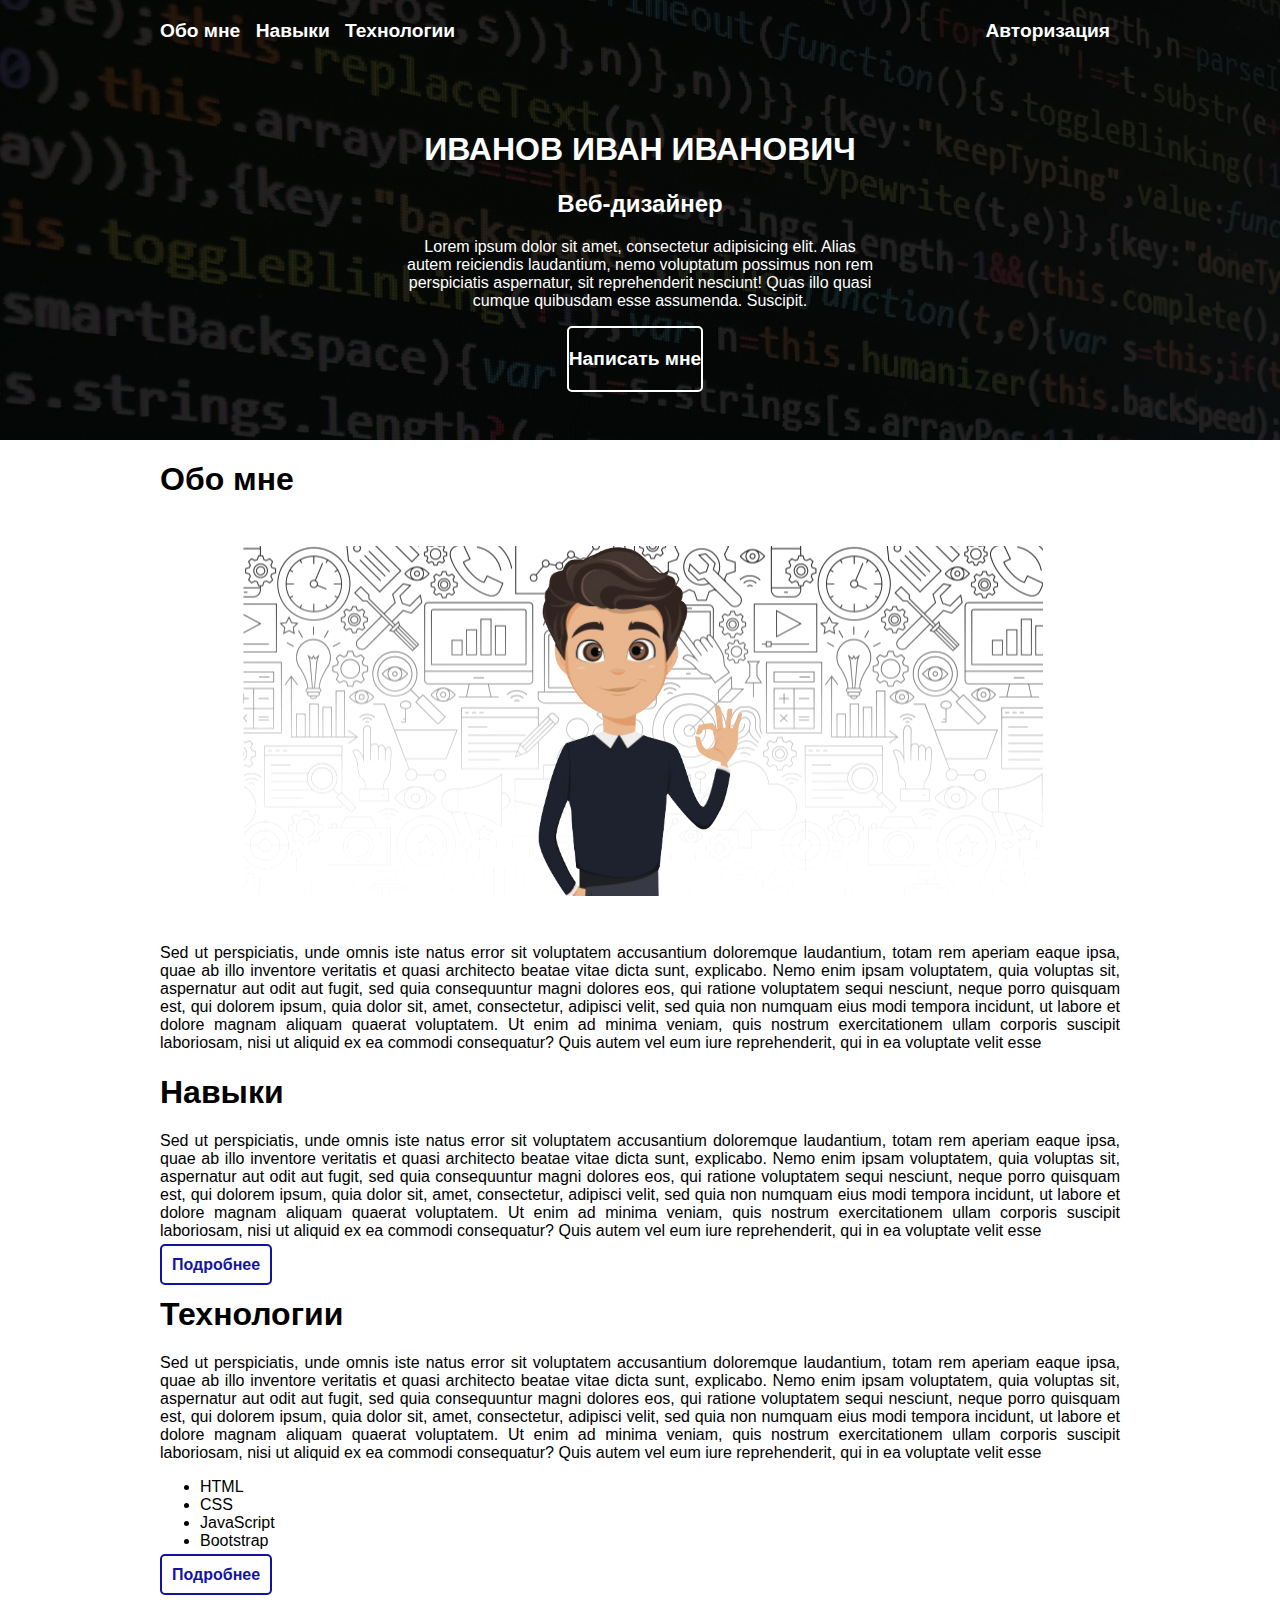
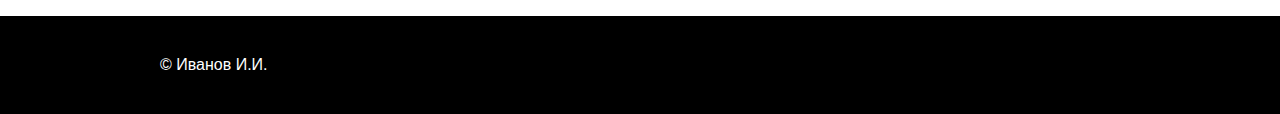
<file: index.html>
<!DOCTYPE html>
<html lang="ru">
    <head>
        <meta charset="UTF-8">
        <title>Веб-разработчик Иванов И.И.</title>
        <link rel="preconnect" href="https://fonts.googleapis.com">
       <link rel="stylesheet" href="styles/main.css">
    </head>
    <body>
        <header class="header">
            <div class="container">
                <div class="container-align">
                    <nav class="main-menu">
                    <a href="#about">Обо мне</a>
                    <a href="#skills">Навыки</a>
                    <a href="#technologies">Технологии</a>
                   </nav>
                   <a href="authorization.html">Авторизация</a>
                </div>  
            <div class="text-center py-5">
            <h1 class="name">Иванов Иван Иванович</h1>
            <h2>Веб-дизайнер</h2>
            <p class="w-50 my-3 mx-auto">
                Lorem ipsum dolor sit amet, consectetur adipisicing elit. 
                Alias autem reiciendis laudantium, nemo voluptatum possimus 
                non rem perspiciatis aspernatur, sit reprehenderit nesciunt! Quas illo
                quasi cumque quibusdam esse assumenda. Suscipit.
            </p>
            <a class="btn contact-me-btn" href="mailto:barateliatimura@gmail.com">Написать мне</a>

        </div>
        </div>
        
        </header>

        <main>
            <div class="container">
                <section id="about">
                    <h1>Обо мне</h1>

                    <figure class="avatar">
                        <img src="images/person.png" alt="person">
                    </figure>


                    <p>
                        Sed ut perspiciatis, unde omnis iste natus error sit voluptatem accusantium doloremque laudantium,
                        totam rem aperiam eaque ipsa, quae ab illo inventore veritatis et quasi architecto beatae vitae dicta sunt, 
                        explicabo. Nemo enim ipsam voluptatem, quia voluptas sit, aspernatur aut odit aut fugit, sed quia consequuntur magni dolores eos, 
                        qui ratione voluptatem sequi nesciunt, neque porro quisquam est, qui dolorem ipsum, quia dolor sit, amet, consectetur, adipisci velit, 
                        sed quia non numquam eius modi tempora incidunt, ut labore et dolore magnam aliquam quaerat voluptatem. Ut enim ad minima veniam,
                        quis nostrum exercitationem ullam corporis suscipit laboriosam, nisi ut aliquid ex ea commodi consequatur? Quis autem vel eum 
                        iure reprehenderit, qui in ea voluptate velit esse
                    </p>
                </section>

                <section id="skills">
                    <h1>Навыки</h1>
                    <p>
                        Sed ut perspiciatis, unde omnis iste natus error sit voluptatem accusantium doloremque laudantium,
                        totam rem aperiam eaque ipsa, quae ab illo inventore veritatis et quasi architecto beatae vitae dicta sunt, 
                        explicabo. Nemo enim ipsam voluptatem, quia voluptas sit, aspernatur aut odit aut fugit, sed quia consequuntur magni dolores eos, 
                        qui ratione voluptatem sequi nesciunt, neque porro quisquam est, qui dolorem ipsum, quia dolor sit, amet, consectetur, adipisci velit, 
                        sed quia non numquam eius modi tempora incidunt, ut labore et dolore magnam aliquam quaerat voluptatem. Ut enim ad minima veniam,
                        quis nostrum exercitationem ullam corporis suscipit laboriosam, nisi ut aliquid ex ea commodi consequatur? Quis autem vel eum 
                        iure reprehenderit, qui in ea voluptate velit esse
                    </p>
                    <div class="text-right">
                         <a class="btn" href="skills.html">Подробнее</a>
                    </div>
                   
                </section>

          
            <section id="technologies">
                <h1>Технологии</h1>
                <p>
                    Sed ut perspiciatis, unde omnis iste natus error sit voluptatem accusantium doloremque laudantium,
                    totam rem aperiam eaque ipsa, quae ab illo inventore veritatis et quasi architecto beatae vitae dicta sunt, 
                    explicabo. Nemo enim ipsam voluptatem, quia voluptas sit, aspernatur aut odit aut fugit, sed quia consequuntur magni dolores eos, 
                    qui ratione voluptatem sequi nesciunt, neque porro quisquam est, qui dolorem ipsum, quia dolor sit, amet, consectetur, adipisci velit, 
                    sed quia non numquam eius modi tempora incidunt, ut labore et dolore magnam aliquam quaerat voluptatem. Ut enim ad minima veniam,
                    quis nostrum exercitationem ullam corporis suscipit laboriosam, nisi ut aliquid ex ea commodi consequatur? Quis autem vel eum 
                    iure reprehenderit, qui in ea voluptate velit esse
                </p>
                <ul>
                    
                    <li>HTML</li>
                    <li>CSS</li>
                    <li>JavaScript</li>
                    <li>Bootstrap</li>
                </ul>
                <div class="text-right">
                         <a class="btn" href="technologies.html">Подробнее</a>
                    </div>
                   
            </section>
            </div>
        </main>

        <footer class="footer">
            <div class="container">
                &copy; Иванов И.И.
            </div>

        </footer>
    </body>
</html>
</file>
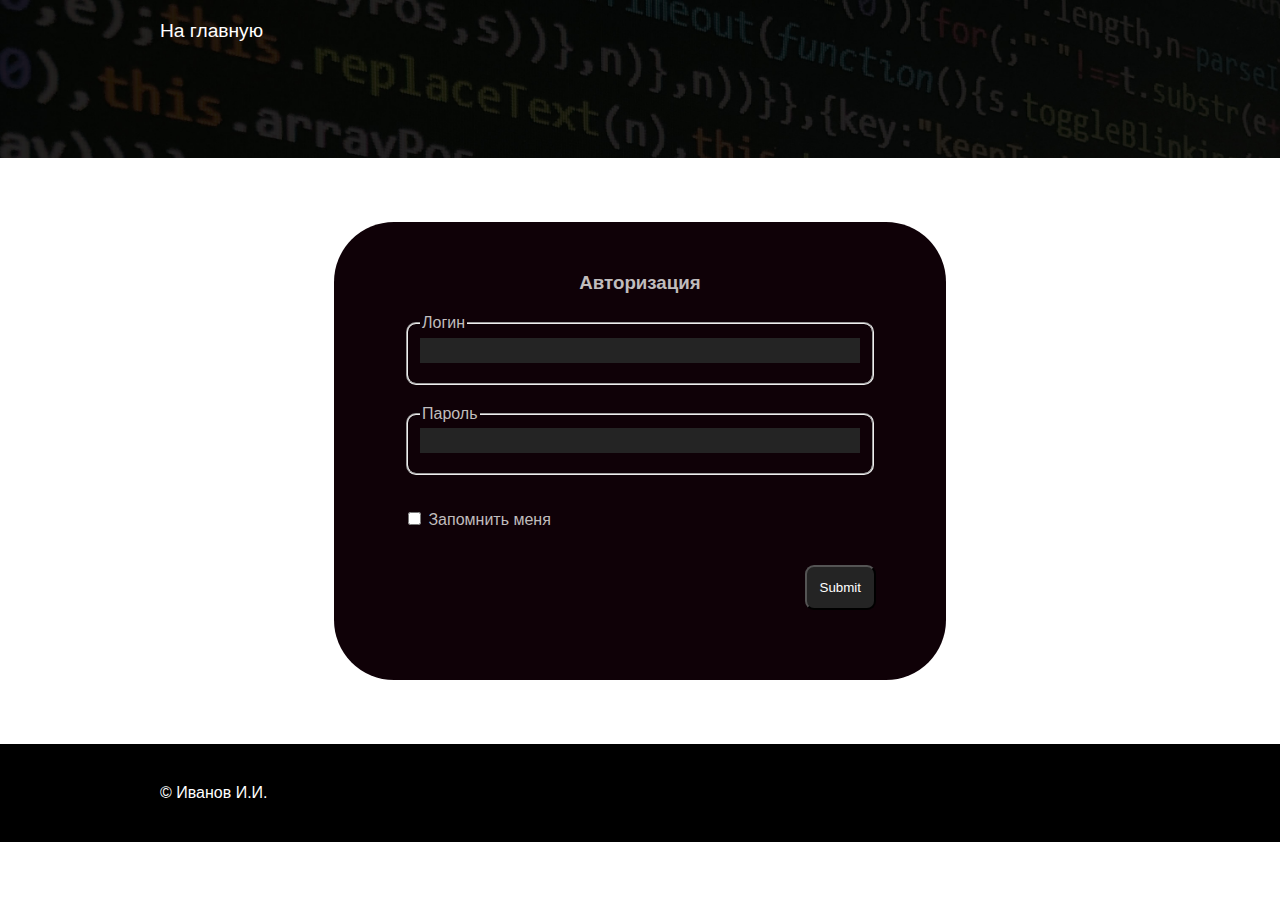
<file: authorization.html>
<!DOCTYPE html>
<html lang="ru">
    <head>
        <meta charset="UTF-8">
        <title>Веб-разработчик Иванов И.И.</title>
        <link rel="preconnect" href="https://fonts.googleapis.com">
<link rel="preconnect" href="https://fonts.gstatic.com" crossorigin>
<link href="https://fonts.googleapis.com/css2?family=Open+Sans&display=swap" rel="stylesheet"> 
        <link rel="stylesheet" href="styles/main1.css">
    </head>
    <body>
        <header class="header">
            <div class="container">
                <nav class="main-menu-second-webs"> 
                    <a href="index.html">На главную</a>
                </nav>
                <div class="text-center py-5">
                </div>
            </div>
        </header>

        <main>
            <div class="allauthorization">
                <h3 id="contactus">Авторизация</h3>
                <form action="https://httpbin.org/post" method="post" class="auuuthorization">
                    <div class="feedbackOP">
                        <fieldset>
                            <legend>Логин</legend>
                            <input type="text" name="name" id="name" required />
                        </fieldset>
                    </div>
                    <div class="feedbackOP">
                        <fieldset>
                            <legend>Пароль</legend>
                            <input type="password" name="password" id="password" required />
                        </fieldset>
                    </div>
                    <div class="feedbackCheckbox">
                        <input type="checkbox" name="consent" required>
                        <p id="checkboxP">Запомнить меня</p>
                    </div>
                    <div class="feedbackSubmit">
                        <input id="submit" type="submit">                                  
                    </div>
                </form>
            </div>
        </main>

        <footer class="footer">
            <div class="container">
                &copy; Иванов И.И.
            </div>
        </footer> 
    </body>
</html>
</file>
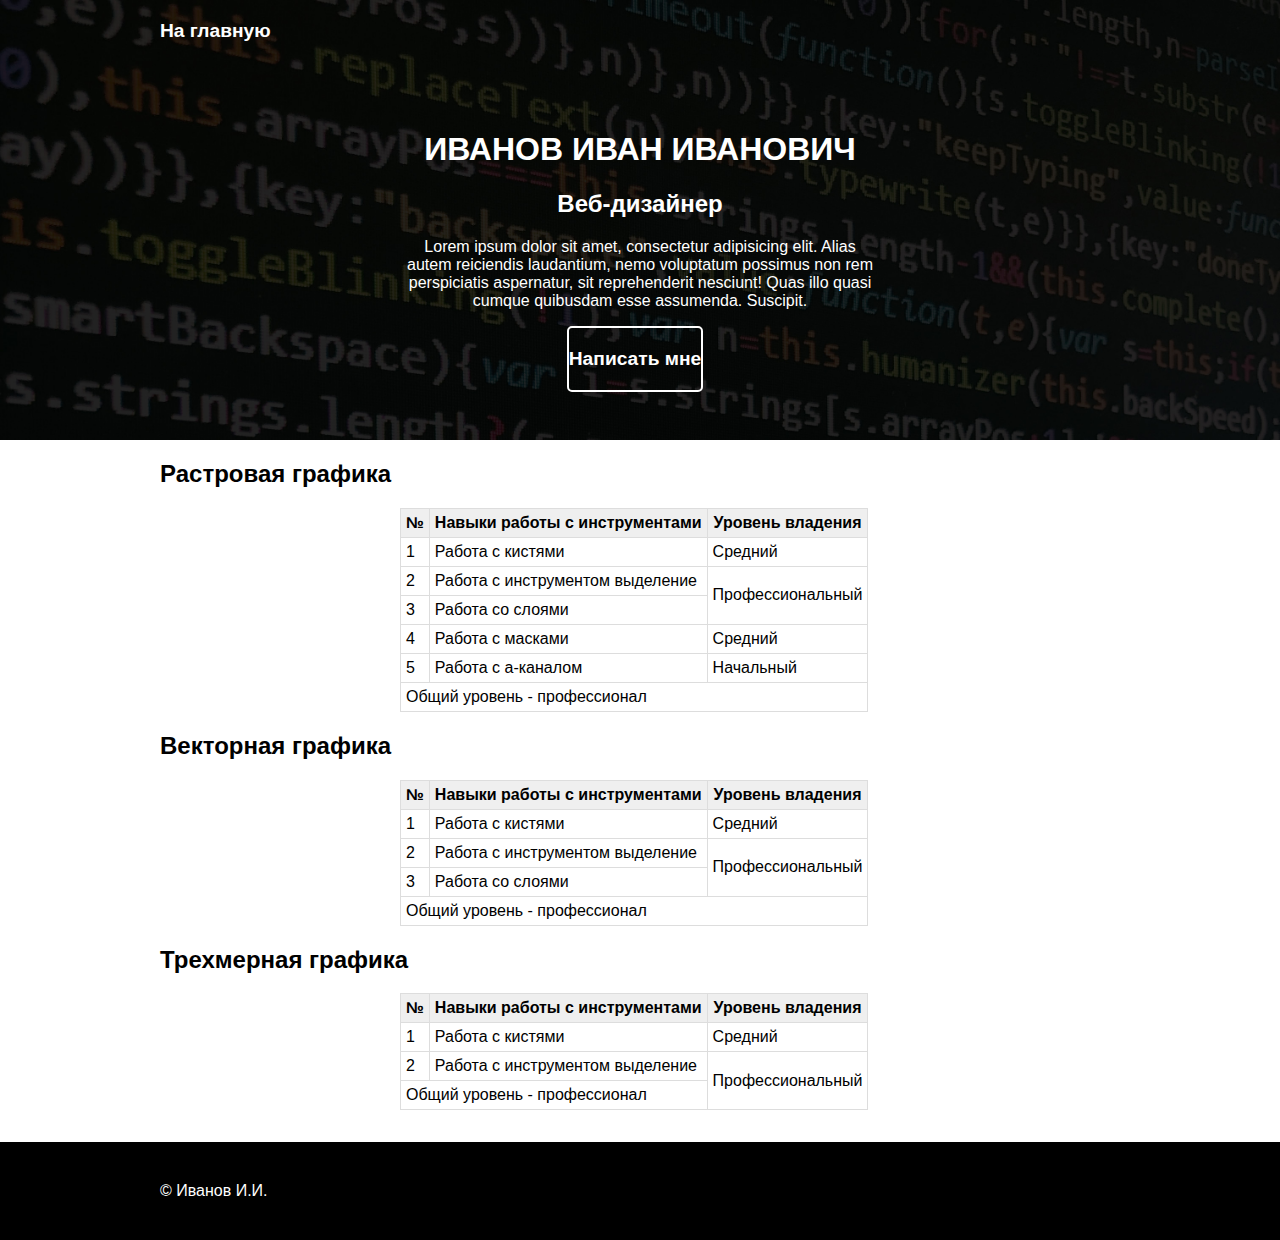
<file: skills.html>
<!DOCTYPE html>
<html lang="ru">
  <head>
    <meta charset="UTF-8" />
    <title>Веб-разработчик Барателия Т.А.</title>
    <link rel="preconnect" href="https://fonts.googleapis.com" />
    <link rel="stylesheet" href="styles/main.css" />
  </head>
  <body>
    <header class="header">
      <div class="container">
        <nav class="main-menu">
          <a href="index.html">На главную</a>
        </nav>
        <div class="text-center py-5">
          <h1 class="name">Иванов Иван Иванович</h1>
          <h2>Веб-дизайнер</h2>
          <p class="w-50 my-3 mx-auto">
            Lorem ipsum dolor sit amet, consectetur adipisicing elit. Alias
            autem reiciendis laudantium, nemo voluptatum possimus non rem
            perspiciatis aspernatur, sit reprehenderit nesciunt! Quas illo quasi
            cumque quibusdam esse assumenda. Suscipit.
          </p>
          <a class="btn contact-me-btn" href="mailto:barateliatimura@gmail.com"
            >Написать мне</a
          >
        </div>
      </div>
    </header>

    <main>
      <div class="container">
        <!--Блок с классом container для выравнивания-->
        <section id="about">
          <!--Секция с личной иннформацией-->
          <h2>Растровая графика</h2>
          <div class="table-align">
            <table class="table">
              <tr>
                <th>№</th>
                <th>Навыки работы с инструментами</th>
                <th>Уровень владения</th>
              </tr>
              <tr>
                <td>1</td>
                <td>Работа с кистями</td>
                <td>Средний</td>
              </tr>
              <tr>
                <td>2</td>
                <td class="table">Работа с инструментом выделение</td>
                <td rowspan="2">Профессиональный</td>
              </tr>
              <tr>
                <td>3</td>
                <td>Работа со слоями</td>
              </tr>
              <tr>
                <td>4</td>
                <td>Работа с масками</td>
                <td>Средний</td>
              </tr>
              <tr>
                <td>5</td>
                <td>Работа с а-каналом</td>
                <td>Начальный</td>
              </tr>
              <tr>
                <td colspan="3">Общий уровень - профессионал</td>
              </tr>
            </table>
          </div>
        </section>

        <section id="skills">
          <!--Секция с навыками-->
          <h2 class="st0">Векторная графика</h2>
          <div class="table-align">

            <table class="table">
              <tr>
                <th>№</th>
                <th>Навыки работы с инструментами</th>
                <th>Уровень владения</th>
              </tr>
              <tr>
                <td>1</td>
                <td>Работа с кистями</td>
                <td>Средний</td>
              </tr>
              <tr>
                <td>2</td>
                <td class="table">Работа с инструментом выделение</td>
                <td rowspan="2">Профессиональный</td>
              </tr>
              <tr>
                <td>3</td>
                <td>Работа со слоями</td>
              </tr>
              <tr>
                <td colspan="3">Общий уровень - профессионал</td>
              </tr>
            </table>
          </div>
        </section>
        </section>

        <section id="portfolio">
          <!--Секция с портфолио-->
          <h2>Трехмерная графика</h2>
          <div class="table-align">
            <table class="table">
              <tr>
                <th>№</th>
                <th>Навыки работы с инструментами</th>
                <th>Уровень владения</th>
              </tr>
              <tr>
                <td>1</td>
                <td>Работа с кистями</td>
                <td>Средний</td>
              </tr>
              <tr>
                <td>2</td>
                <td class="border">Работа с инструментом выделение</td>
                <td rowspan="2">Профессиональный</td>
              </tr>
              <tr>
                <td colspan="3">Общий уровень - профессионал</td>
              </tr>
            </table>
          </div>
        </section>
      </div>
    </main>

    <footer class="footer">
      <div class="container">&copy; Иванов И.И.</div>
    </footer>
  </body>
</html>
</file>
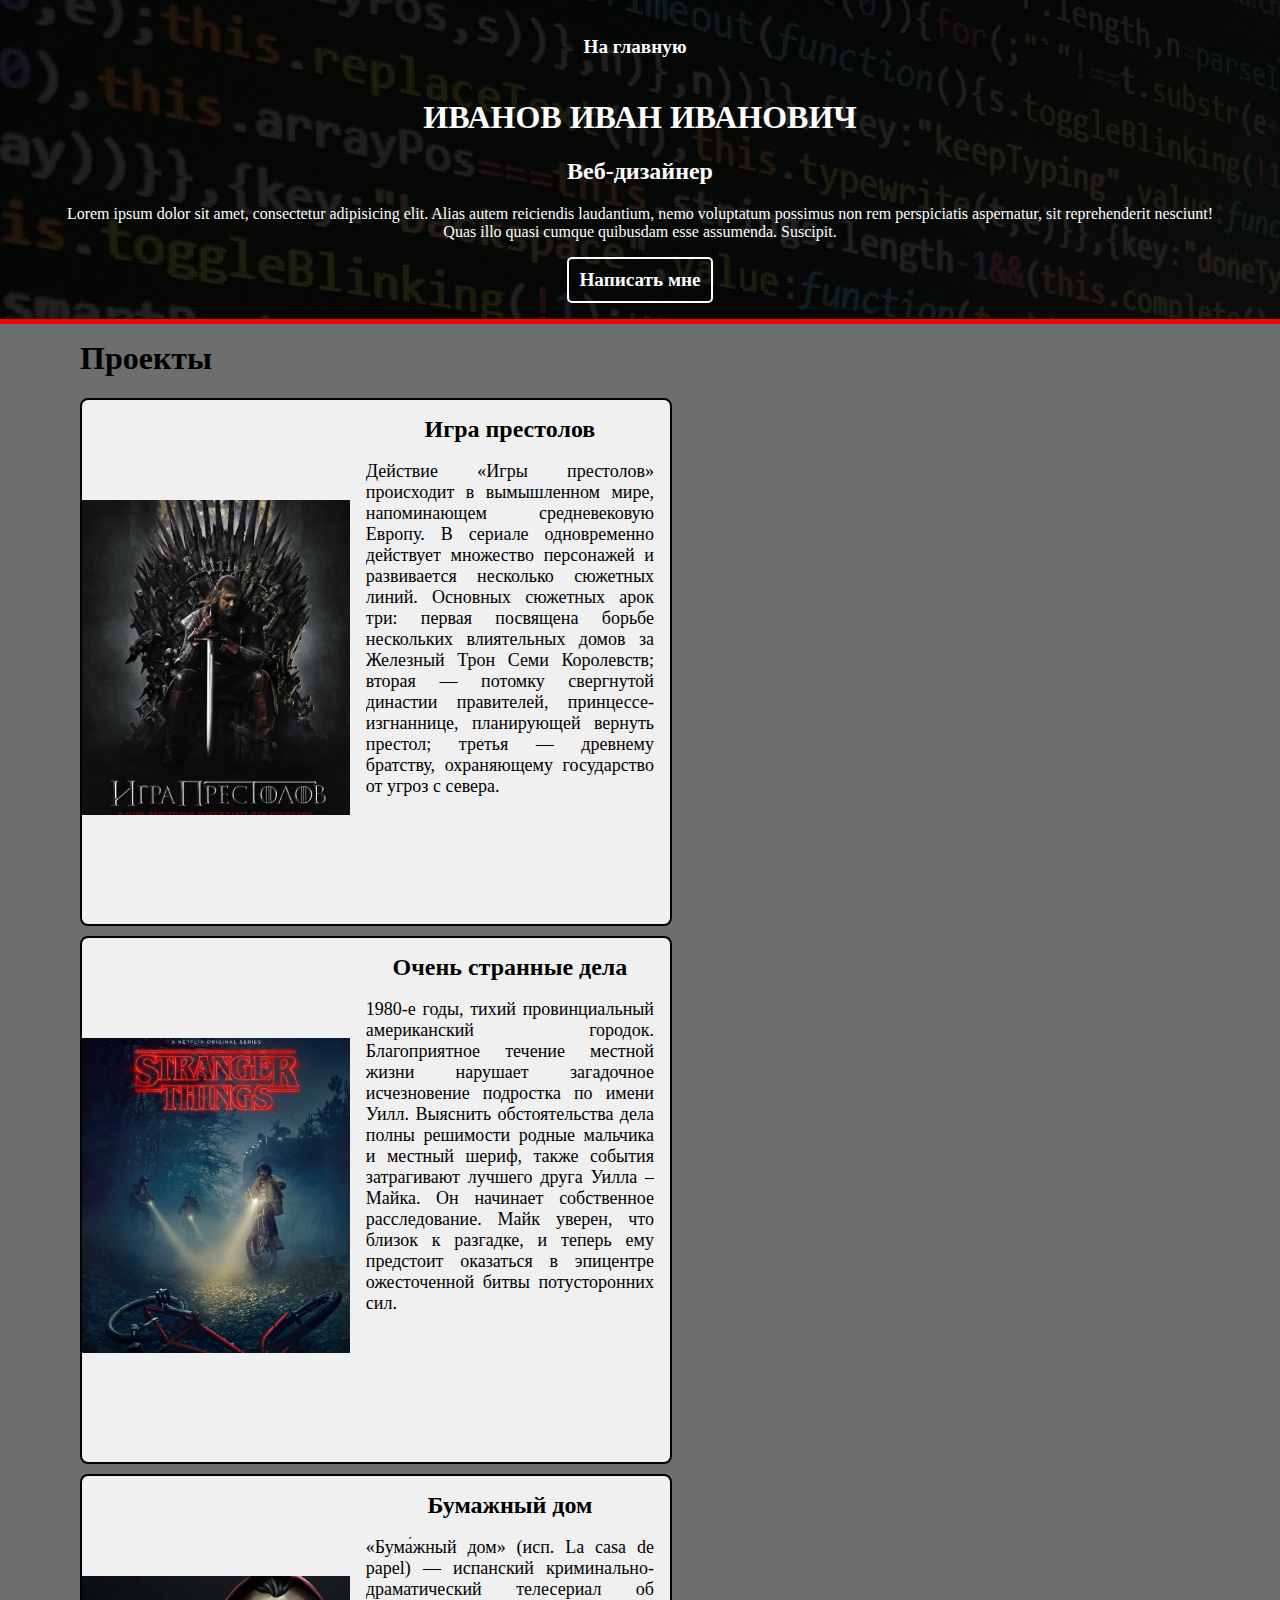
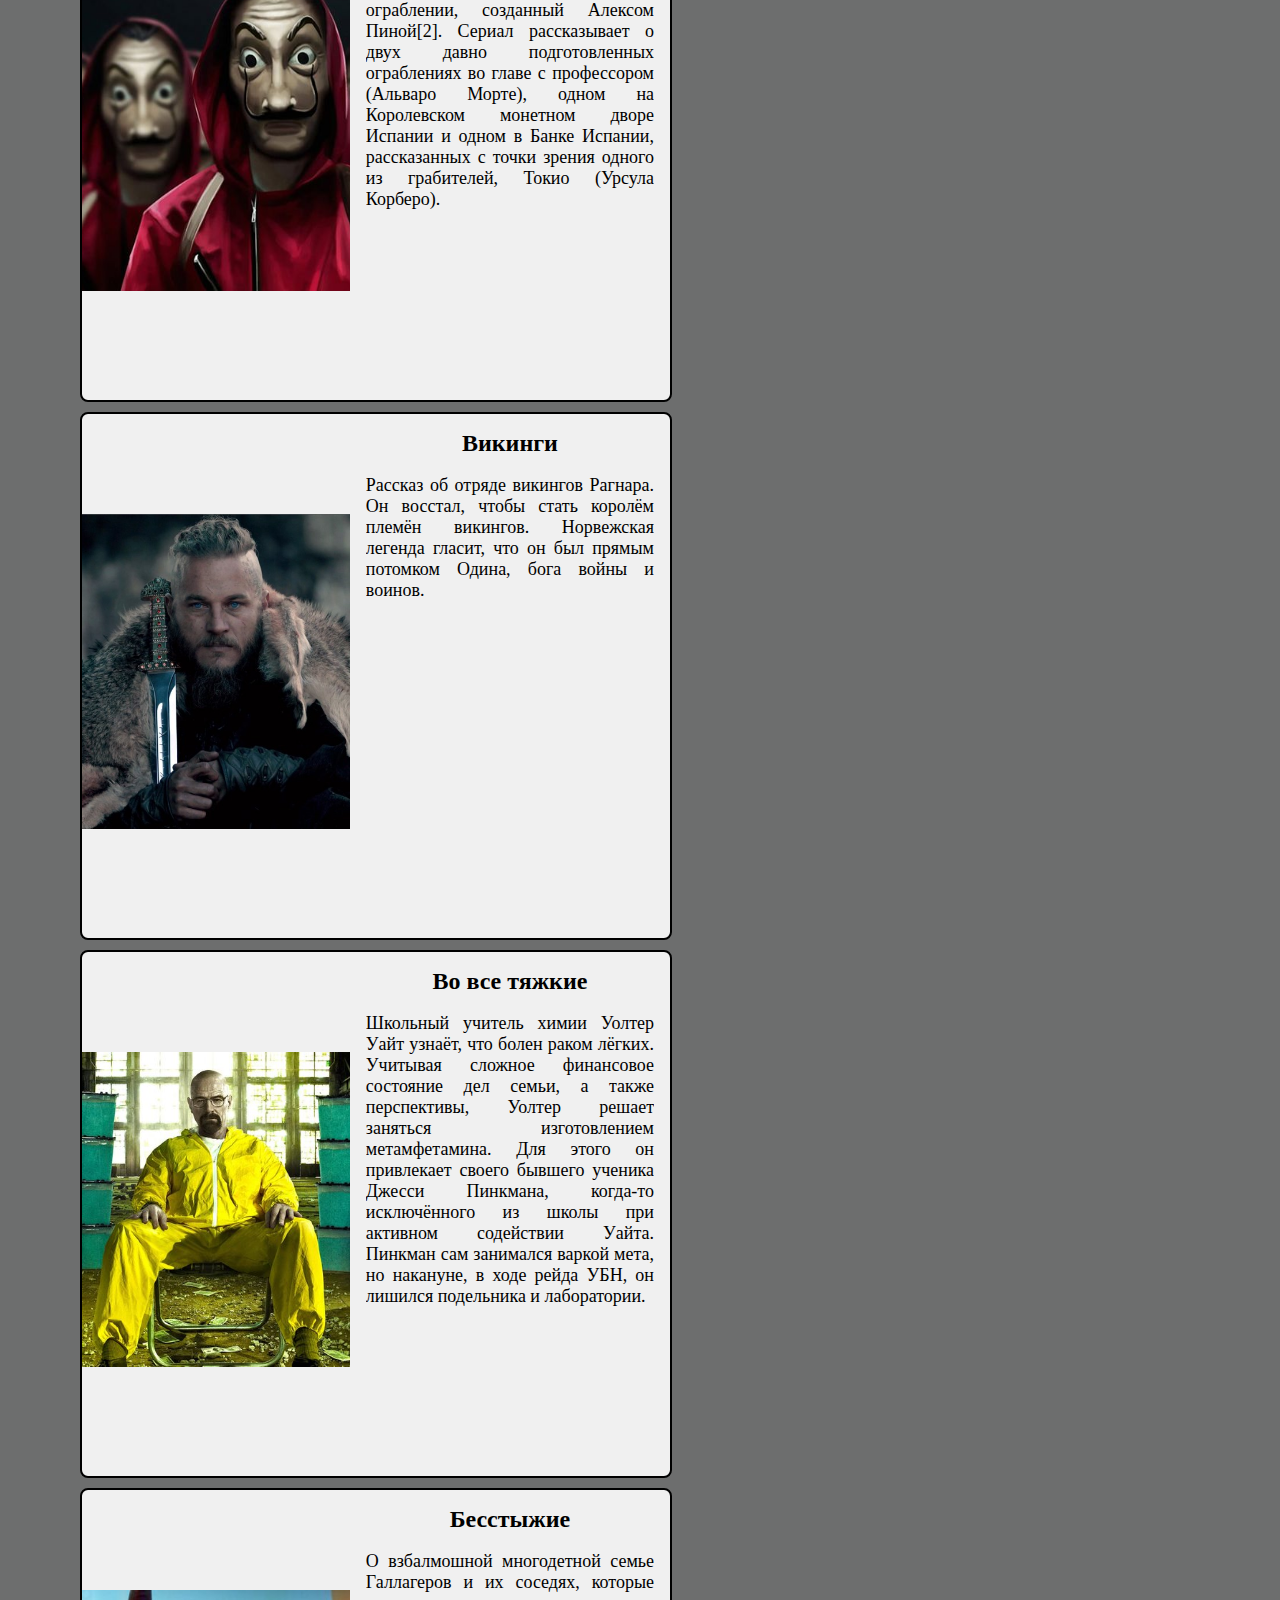
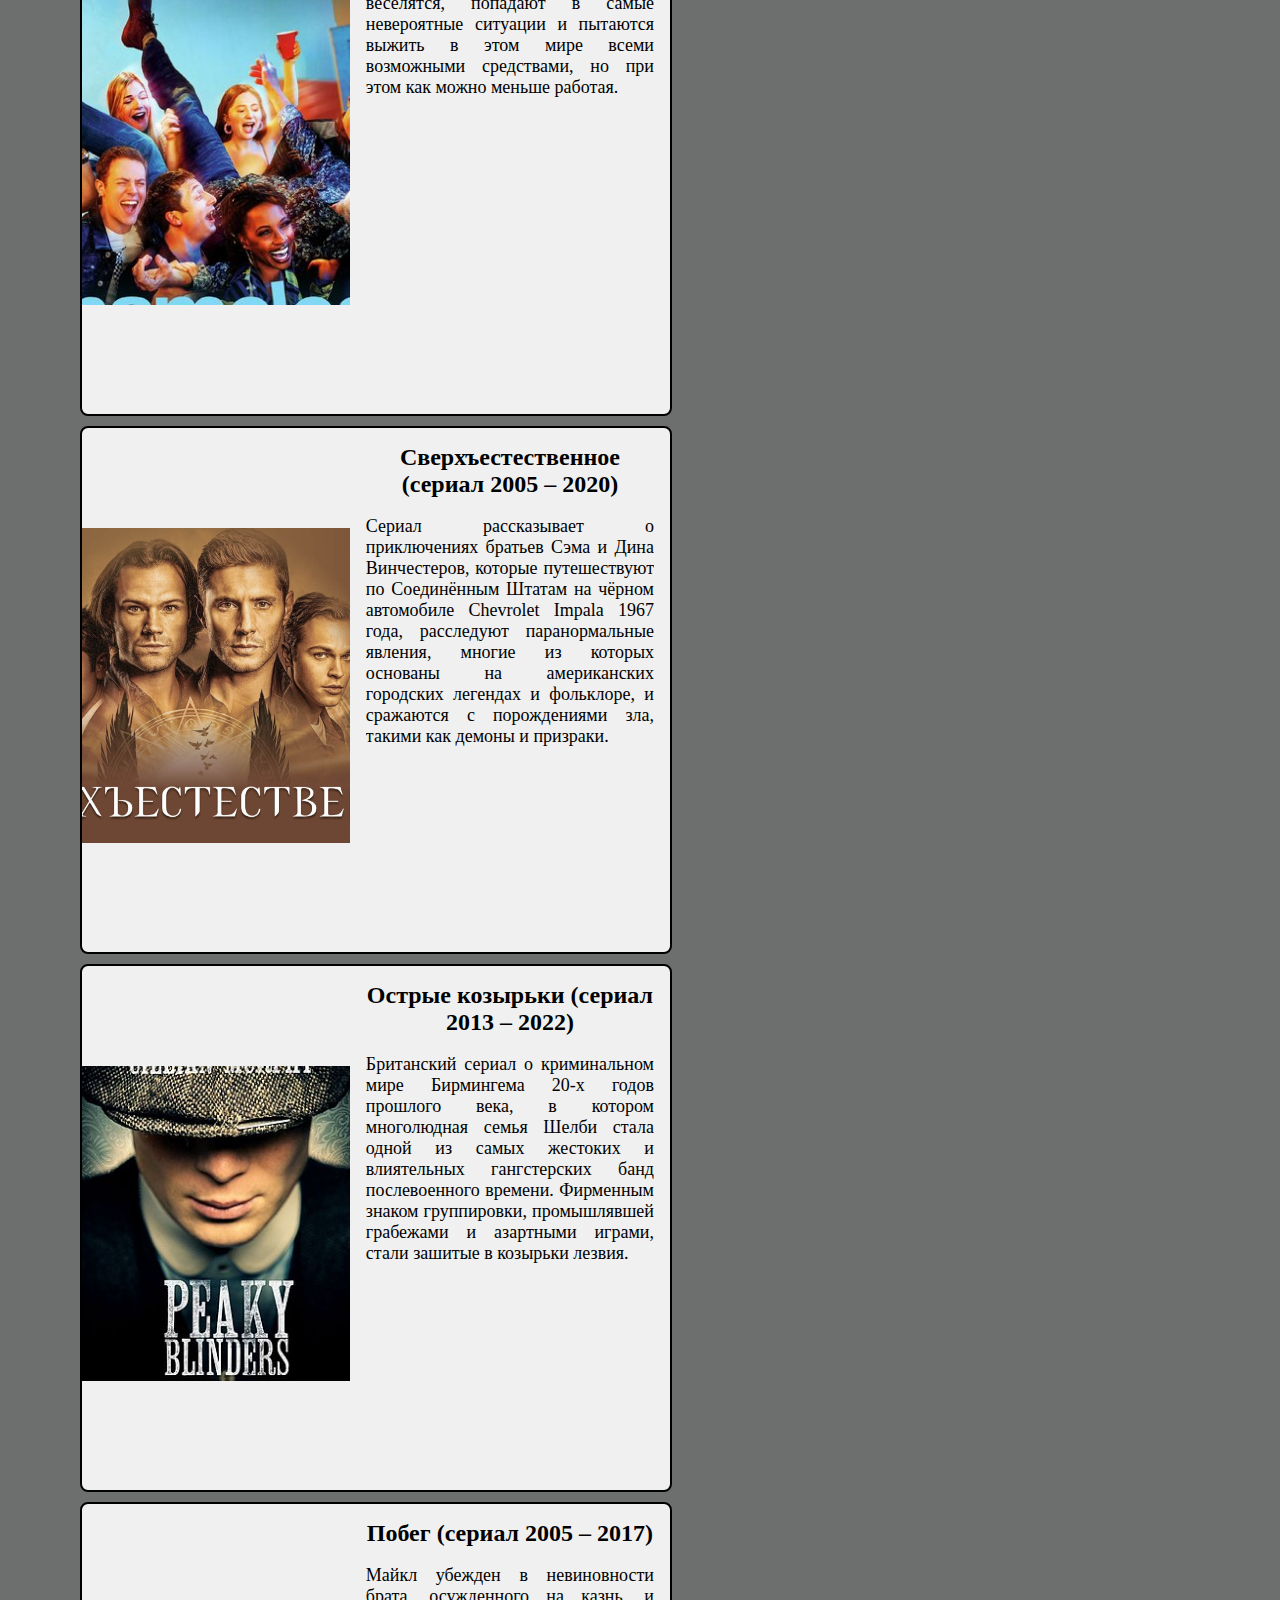
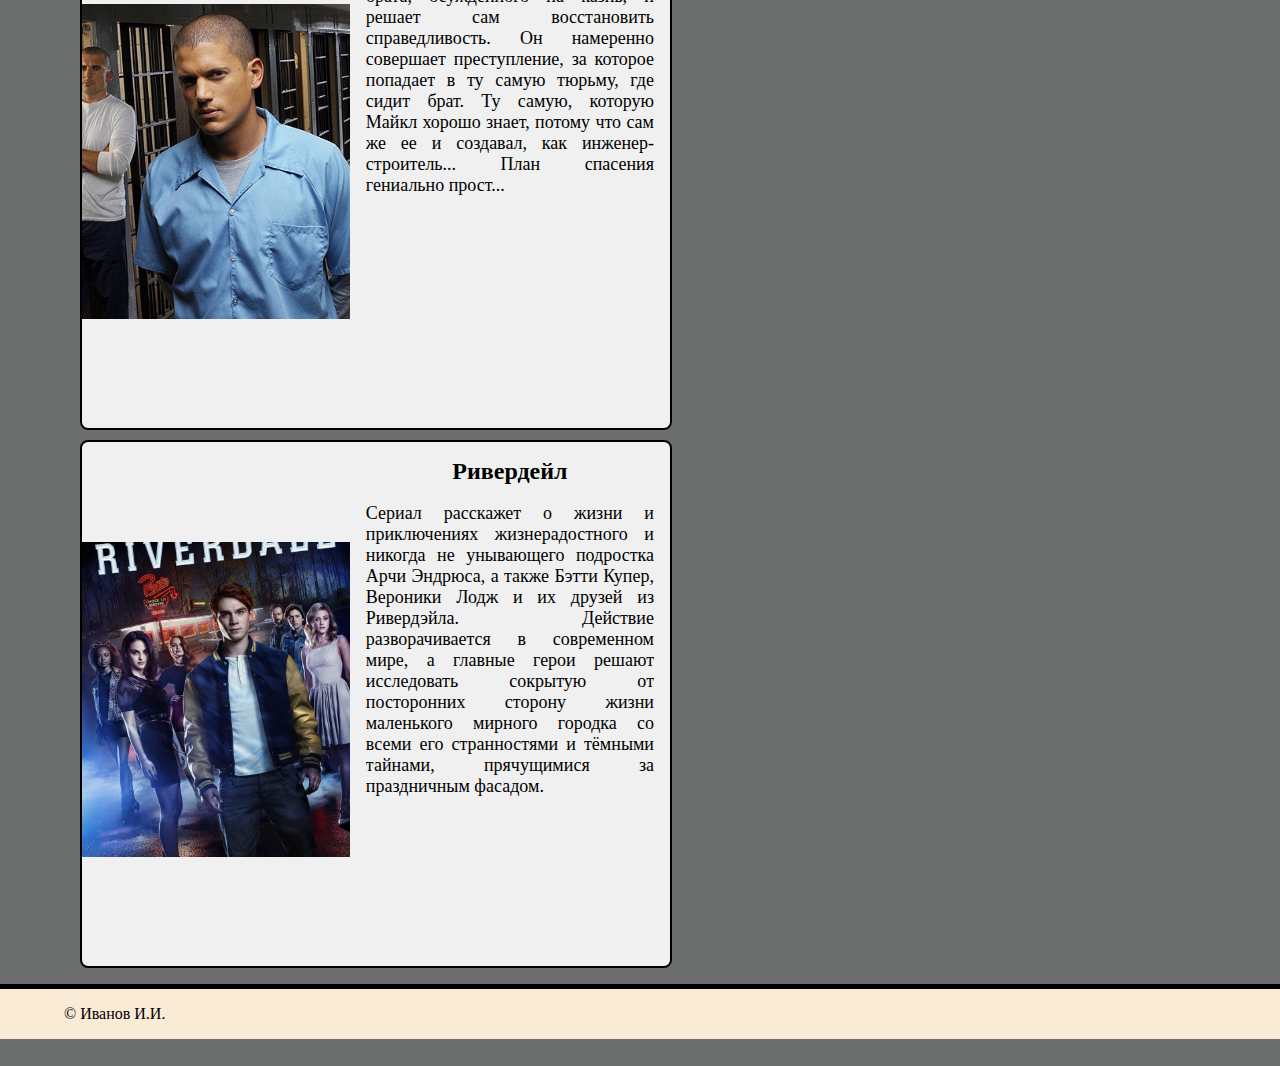
<file: technologies.html>
<!DOCTYPE html>
<html lang="ru">

<head>
    <meta charset="UTF-8">
    <title>Веб-разработчик Иванов И.И.</title>
    <link rel="preconnect" href="https://fonts.googleapis.com">
    <link rel="stylesheet" href="styles/style.css">
    <link rel="stylesheet" href="styles/print.css" media="print">
</head>

<body>
    <header class="header">
        <div class="container">
          <nav class="main-menu">
            <a href="index.html">На главную</a>
          </nav>
          <div class="text-center py-5">
            <h1 class="name">Иванов Иван Иванович</h1>
            <h2>Веб-дизайнер</h2>
            <p class="w-50 my-3 mx-auto">
              Lorem ipsum dolor sit amet, consectetur adipisicing elit. Alias
              autem reiciendis laudantium, nemo voluptatum possimus non rem
              perspiciatis aspernatur, sit reprehenderit nesciunt! Quas illo quasi
              cumque quibusdam esse assumenda. Suscipit.
            </p>
            <a class="btn contact-me-btn" href="mailto:barateliatimura@gmail.com"
              >Написать мне</a
            >
          </div>
        </div>
      </header>

    <main>


        <main class="container d-flex direction-column">

            <div class="page-content">
                <h1 class="events">Проекты</h1>
                <div class="events-list">

                    <div class="event">
                        <div class="product-image">
                            <img src="images/Game_of_Thrones.jpg" alt="event3">
                        </div>
                        <div class="product-details">
                            <header>Игра престолов</header>
                            <p class="information">Действие «Игры престолов» происходит в вымышленном мире, напоминающем
                                средневековую Европу. В сериале одновременно действует множество персонажей и
                                развивается несколько сюжетных линий. Основных сюжетных арок три: первая посвящена
                                борьбе нескольких влиятельных домов за Железный Трон Семи Королевств; вторая — потомку
                                свергнутой династии правителей, принцессе-изгнаннице, планирующей вернуть престол;
                                третья — древнему братству, охраняющему государство от угроз с севера.</p>
                        </div>
                    </div>


                    <div class="event">
                        <div class="product-image">
                            <img src="images/OCD.jpg" alt="event4">
                        </div>
                        <div class="product-details">
                            <header>Очень странные дела</header>
                            <p class="information">1980-е годы, тихий провинциальный американский городок. Благоприятное
                                течение местной жизни нарушает загадочное исчезновение подростка по имени Уилл. Выяснить
                                обстоятельства дела полны решимости родные мальчика и местный шериф, также события
                                затрагивают лучшего друга Уилла – Майка. Он начинает собственное расследование. Майк
                                уверен, что близок к разгадке, и теперь ему предстоит оказаться в эпицентре ожесточенной
                                битвы потусторонних сил.
                            </p>
                        </div>
                    </div>



                    <div class="event">
                        <div class="product-image">
                            <img src="images/La_Casa_De_Papel.jpg" alt="event4">
                        </div>
                        <div class="product-details">
                            <header>Бумажный дом</header>
                            <p class="information">«Бума́жный дом» (исп. La casa de papel) — испанский
                                криминально-драматический телесериал об ограблении, созданный Алексом Пиной[2]. Сериал
                                рассказывает о двух давно подготовленных ограблениях во главе с профессором (Альваро
                                Морте), одном на Королевском монетном дворе Испании и одном в Банке Испании,
                                рассказанных с точки зрения одного из грабителей, Токио (Урсула Корберо).</p>
                        </div>
                    </div>

                    <div class="event">
                        <div class="product-image">
                            <img src="images/Viking.jpg" alt="event4">
                        </div>
                        <div class="product-details">
                            <header>Викинги</header>
                            <p class="information">Рассказ об отряде викингов Рагнара. Он восстал, чтобы стать королём
                                племён викингов. Норвежская легенда гласит, что он был прямым потомком Одина, бога войны
                                и воинов.</p>
                        </div>
                    </div>


                    <div class="event">
                        <div class="product-image">
                            <img src="images/vo_vse_tyajkie.jpg" alt="event4">
                        </div>
                        <div class="product-details">
                            <header>Во все тяжкие</header>
                            <p class="information">Школьный учитель химии Уолтер Уайт узнаёт, что болен раком лёгких.
                                Учитывая сложное финансовое состояние дел семьи, а также перспективы, Уолтер решает
                                заняться изготовлением метамфетамина. Для этого он привлекает своего бывшего ученика
                                Джесси Пинкмана, когда-то исключённого из школы при активном содействии Уайта. Пинкман
                                сам занимался варкой мета, но накануне, в ходе рейда УБН, он лишился подельника и
                                лаборатории.</p>
                        </div>
                    </div>


                    <div class="event">
                        <div class="product-image">
                            <img src="images/besstigie.jfif" alt="event4">
                        </div>
                        <div class="product-details">
                            <header>Бесстыжие</header>
                            <p class="information">О взбалмошной многодетной семье Галлагеров и их соседях, которые
                                веселятся, попадают в самые невероятные ситуации и пытаются выжить в этом мире всеми
                                возможными средствами, но при этом как можно меньше работая.</p>
                        </div>
                    </div>


                    <div class="event">
                        <div class="product-image">
                            <img src="images/Sverx.jpg" alt="event4">
                        </div>
                        <div class="product-details">
                            <header>Сверхъестественное (сериал 2005 – 2020)</header>
                            <p class="information">Сериал рассказывает о приключениях братьев Сэма и Дина Винчестеров,
                                которые путешествуют по Соединённым Штатам на чёрном автомобиле Chevrolet Impala 1967
                                года, расследуют паранормальные явления, многие из которых основаны на американских
                                городских легендах и фольклоре, и сражаются с порождениями зла, такими как демоны и
                                призраки.</p>
                        </div>
                    </div>


                    <div class="event">
                        <div class="product-image">
                            <img src="images/Peaky_Blinders.jpg" alt="event4">
                        </div>
                        <div class="product-details">
                            <header>Острые козырьки (сериал 2013 – 2022)</header>
                            <p class="information">Британский сериал о криминальном мире Бирмингема 20-х годов прошлого
                                века, в котором многолюдная семья Шелби стала одной из самых жестоких и влиятельных
                                гангстерских банд послевоенного времени. Фирменным знаком группировки, промышлявшей
                                грабежами и азартными играми, стали зашитые в козырьки лезвия.</p>
                        </div>
                    </div>


                    <div class="event">
                        <div class="product-image">
                            <img src="images/Pobeg.jpg" alt="event4">
                        </div>
                        <div class="product-details">
                            <header>Побег (сериал 2005 – 2017)</header>
                            <p class="information">Майкл убежден в невиновности брата, осужденного на казнь, и решает
                                сам восстановить справедливость. Он намеренно совершает преступление, за которое
                                попадает в ту самую тюрьму, где сидит брат. Ту самую, которую Майкл хорошо знает, потому
                                что сам же ее и создавал, как инженер-строитель... План спасения гениально прост...</p>
                        </div>
                    </div>


                    <div class="event">
                        <div class="product-image">
                            <img src="images/Riverdeil.jfif" alt="event4">
                        </div>
                        <div class="product-details">
                            <header>Ривердейл</header>
                            <p class="information">Сериал расскажет о жизни и приключениях жизнерадостного и никогда не
                                унывающего подростка Арчи Эндрюса, а также Бэтти Купер, Вероники Лодж и их друзей из
                                Ривердэйла. Действие разворачивается в современном мире, а главные герои решают
                                исследовать сокрытую от посторонних сторону жизни маленького мирного городка со всеми
                                его странностями и тёмными тайнами, прячущимися за праздничным фасадом.</p>
                        </div>
                    </div>



                </div>

            </div>

        </main>

        <footer class="footer">
            <div class="container">
                &copy; Иванов И.И.
            </div>

        </footer>
</body>

</html>
</file>
<file: styles/main.css>
body {
    margin: 0;
    font-family: 'Roboto', sans-serif;
    }
    
    .header {
        background-color: black;
        color: white;
        background-image: url(../images/background.jpg);
        background-size: cover;
    }
    
    .name {
    text-transform: uppercase;
    }
    
    .container {
        max-width: 75%;
        margin: auto;
    }

    .container-align{
        display: flex;
        justify-content: space-between;
    }
    .main-menu {
        font-size: 1.2rem;
        font-weight: bold;
        padding: 20px 0;
    
    }
    
    .header a {
    text-decoration: none;
    color: white;
    margin-right: 10px;
    font-size: 1.2rem;
    font-weight: bold;
    padding: 20px 0;
    }
    
    .main-menu a:hover {
        transition: color 0.5s;
        color: rgb(19,182,231);
        
    }
    
    main p {
        text-align: justify;
    }
    
    .avatar {
        height: 350px;
        text-align: center;
        margin: 3rem 0;
        background-image: url(../images/background1.png);
        background-repeat: no-repeat;
        background-position: center;
    }
    
    .avatar img {
        height: 100%;
    }
    
    .btn {
        text-decoration: none;
        color: #1214a1;
        font-weight: bold;
        border: 2px solid #1214a1;
        padding: 10px;
        border-radius: 5px;
    }
    
    .btn:hover {
        transition: color 0.5s, border-color 0.5s;
        color: rgb(19,182,231);
        border-color: rgb(19,182,231);
    }
    
    .contact-me-btn {
    color: white;
    border-color: white;
    font-size: 1.2rem;
    display: inline-block;
    }
    
    .footer {
        background-color: black;
        color: white;
        padding: 40px 0;
        margin-top: 2rem;   
    }
    
    .text-center {
        text-align: center;
    }
    
    .py-5 {
        padding-top: 3rem;
        padding-bottom: 3rem;
    }
    
    .w-50 {
        max-width: 50%;
    }
    
    .my-3 {
        margin-top: 1rem;
        margin-bottom: 1rem;
    }
    
    .mx-auto {
        margin-left: auto;
        margin-right: auto;
    }

    .table {
        max-width: 70%;
        margin-bottom: 20px;
        border: 1px solid #dddddd;
        border-collapse: collapse; 
    }
    .table th {
        font-weight: bold;
        padding: 5px;
        background: #efefef;
        border: 1px solid #dddddd;
    }
    .table td {
        border: 1px solid #dddddd;
        padding: 5px;
    }

    .table-align{
        padding-left: 15rem;
    }
</file>
<file: styles/main1.css>
body {
margin: 0;
font-family: 'Roboto', sans-serif;
}

.header {
    background-color: black;
    color: white;
    background-image: url(../images/background.jpg);
    background-size: cover;
}

.name {
text-transform: uppercase;
}

.container {
    max-width: 75%;
    margin: auto;
}
.main-menu {
    text-align: center;
    font-size: 1.2rem;
    font-weight: bold;
    padding: 20px 0;

}

.main-menu a {
text-decoration: none;
color: white;
margin-right: 10px;
}

.main-menu a:hover {
    transition: color 0.5s;
    color: rgb(19,182,231);
}

main p {
    text-align: justify;
}

.main-menu-second-webs {
    font-size: 1.2rem;
    font-weight: 10px;
    padding: 20px 0;
}

.main-menu-second-webs a {
    text-decoration: none;
    color: white;
    margin-right: 10px;
}

.main-menu-second-webs a:hover {
    transition: color 0.5s;
    color: rgb(5, 95, 199);
}

.allfeedback {
    max-width: 40vw;
    border-radius: 60px;
    padding: 50px;
    background-color: rgb(15, 1, 7);
    color: rgb(192, 189, 189);;
    margin: 5% auto 5% auto;
}

.feedbackOP {
    display: grid;
}

.feedbackSubmit {
    text-align: right;
    margin-right: 20px;
}

.feedbackinfo {
    max-width: 100%;
    margin: 0 20px;
}

.feedbackinvocation {
    text-align: right;
    max-width: 100%;
    margin: 20px;
}

.feedbackmessage {
    max-width: 100%;
    margin: 0 20px;
}

.feedbackFAIL {
    text-align: right;
    max-width: 100%;
    margin: 20px;
}

.feedbackCheckbox {
    display: inline-block;
    margin: 0 20px;
}

.allauthorization {
    max-width: 40vw;
    border-radius: 60px;
    padding: 50px;
    background-color: rgb(15, 1, 7);
    color: rgb(192, 189, 189);
    margin: 5% auto 5% auto;
}

#contactus {
    text-align: center;
    margin-top: 0;
}

#type {
    background-color: rgb(36, 36, 36);
    color: white;
    border-radius: 9px;
    width: 100%;
    border: none;
    padding: 5px 0;
}

#message {
    width: 100%;
    background-color: rgb(36, 36, 36);
    color: white;
    border: none;
    padding: 5px 0;
}


#submit {
    background-color: rgb(36, 36, 36);
    color: white;
    border-radius: 9px;
    padding: 13px;
    margin: 20px 0;
}

#name {
    width: 100%;
    background-color: rgb(36, 36, 36);
    color: white;
    border: none;
    padding: 5px 0;
}

#email {
    width: 100%;
    background-color: rgb(36, 36, 36);
    color: white;
    border: none;
    padding: 5px 0;
}

#attachments {
    display: block;
    width: min-content;
}

#checkboxP {
    display: inline-block;
}

#password {
    width: 100%;
    background-color: rgb(36, 36, 36);
    color: white;
    border: none;
    padding: 5px 0;
}

fieldset {
    border-radius: 10px;
}

form .feedbackOP {
    display: grid;
    margin: 20px;
}

/* div .feedbackOP {
    display: table-row;
} */

label,
input {
    display: table-cell;
    margin-bottom: 10px;
}

label {
    padding-right: 10px;
}

.avatar {
    height: 350px;
    text-align: center;
    margin: 3rem 0;
    background-image: url(../images/background1.png);
    background-repeat: no-repeat;
    background-position: center;
}

.avatar img {
    height: 100%;
}

.btn {
    text-decoration: none;
    color: #1214a1;
    font-weight: bold;
    border: 2px solid #1214a1;
    padding: 10px;
    border-radius: 5px;
}

.btn:hover {
    transition: color 0.5s, border-color 0.5s;
    color: rgb(19,182,231);
    border-color: rgb(19,182,231);
}

.btn:active {
    transform: scale(0.96);
}

.contact-me-btn {
color: white;
border-color: white;
font-size: 1.2rem;
display: inline-block;
}

.footer {
    background-color: black;
    color: white;
    padding: 40px 0;
    margin-top: 2rem;   
}

.text-center {
    text-align: center;
}

.py-5 {
    padding-top: 3rem;
    padding-bottom: 3rem;
}

.w-50 {
    max-width: 50%;
}

.my-3 {
    margin-top: 1rem;
    margin-bottom: 1rem;
}

.mx-auto {
    margin-left: auto;
    margin-right: auto;
}
</file>
<file: styles/style.css>
*, *::before, *::after {
    box-sizing: border-box;
}


.header {
    background-color: black;
    color: white;
    background-image: url(../images/background.jpg);
    background-size: cover;
}

.name {
    text-transform: uppercase;
    }
    
    .main-menu {
        font-size: 1.2rem;
        font-weight: bold;
        padding: 20px 0;
    
    }
    
    .main-menu a {
    text-decoration: none;
    color: white;
    margin-right: 10px;
    }
    
    .main-menu a:hover {
        transition: color 0.5s;
        color: rgb(19,182,231);
        
    }

    .btn {
        text-decoration: none;
        color: #1214a1;
        font-weight: bold;
        border: 2px solid #1214a1;
        padding: 10px;
        border-radius: 5px;
    }
    
    .btn:hover {
        transition: color 0.5s, border-color 0.5s;
        color: rgb(19,182,231);
        border-color: rgb(19,182,231);
    }
    
    .contact-me-btn {
    color: white;
    border-color: white;
    font-size: 1.2rem;
    display: inline-block;
    }


body {
    margin: 0;
    min-height: 100vh;
    position: relative;
    background-color:rgba(61, 62, 63, 0.753)
    
}


body::after {
    content: "";
    display: block;
    height: 55px;
}

.header {
    background-color:lightgreen;
    padding: 1rem 0;
    border-bottom: 5px solid red;
    top: 0;
    text-align: center;
}

.footer {
    background-color:antiquewhite;
    padding: 1rem 0;
    border-top: 5px solid black;
    position: absolute;
    bottom: 0;
    width: 100%;
}

.main-menu ul {
    list-style: none;
    padding: 0;
    margin: 0;
}


.main-menu ul li{
    display: inline;
    margin-right: 0.625rem;
}

.main-menu ul li a {
    text-decoration: none;
    color: black;
    text-transform: uppercase;
    font-weight: bold;
}

.main-menu ul li:last-child {
    margin-right: 0;
}

.container {
    max-width: 90%;
    margin: auto;
    justify-content: center;
}


.profile a {
    text-decoration: none;
    color: rgb(0, 0, 0);
    text-transform: uppercase;
    font-weight: bold;
}

/* .clearfix {
    clear: both;
} */

.sidebar {
    padding: 1rem 0;
    width: 15rem;
    /* position: sticky; */
    /* top: 55px; */
    flex-shrink: 0;
}

.page-content {
    
    padding: 1rem;
}

.events {
    margin-top: 0;
}


.event {
    display:flex;
    height: 33rem;
    width: 37rem;
    border: 2px solid black;
    border-radius: 8px;
    background-color: rgb(240,240,240);
}

.product-image {
    margin-top: 100px;
    height: 100%;
    flex-basis: 60%;
}

.actor-image
{
    margin-top: 90px;
    height: 100%;
    flex-basis: 70%;
    display: block;
    margin: 0 auto;  
    align-content: center;
}

.actor-image  img {
    height: 400px;
    width: 60%;
    display: block;
    margin: 0 auto;      
}


.films-image {
    margin-top: 0px;
    height: 100%;
    flex-basis: 100%;
   
}


.product-image img {
    height: 60%;
    width: 100%;
    object-fit: cover;
}
.product-details {
    height: 100%;
    flex-basis: 70%;
    margin-left: auto;
    margin-right: auto;
    padding: 1rem;
}

.product-details header {
    font-size: 1.5rem;
    font-weight: bold;
    text-align: center;
}

.product-details .information {
    text-align: justify;
    font-size: 1.125rem;
    height: 100%;
    overflow: auto;
}

.d-flex {
    display: flex;
}


.main-menu {
    flex-grow: 1;
}

.events-list {
    display: flex;
    flex-wrap: wrap;
    gap: 0.625rem;
}






.ast-list {
    display: flex;
    justify-content: center;
    align-items: center;
    flex-direction: column;
    flex-wrap: wrap;
    gap: 0.625rem;
}





@media all and (max-width: 768px) {
    .main-menu ul {
        display: flex;
        flex-direction: column;
        align-items: center;
    }
    .direction-column {
        flex-direction: column;
    }
    .profile {
        display: flex;
        flex-direction: column;
        align-items: center;
    }
    .events-list {
        justify-content: center;
    }
    .events {
        text-align: center;
    }
    main {
        align-items: center;
    }
    .event {
        flex-direction: column;
        width: 95%;
        max-width: 350px;
        height: auto;
    }
    .product-details .information {
        height: auto;
    }
    .header {
        position: static;
    }
    .event1 {
        flex-direction: column;
        width: 95%;
        max-width: 350px;
        height: auto;

    }
    .days {
        margin-left: 30%;
        margin-right: 30%;
    }
    
}



.sidebar {
    height: 100%; 
    width: 210px; 
    position: fixed; /* Fixed Sidebar (stay in place on scroll) */
    z-index: 1; 
    top: 0; 
    left: 0;
    background-color: #111; /* Black */
    overflow-x: hidden; /* Disable horizontal scroll */
    padding-top: 20px;
}

/* The navigation menu links */
.sidebar a {
    padding: 6px 8px 6px 16px;
    text-decoration: none;
    font-size: 25px;
    color: #818181;
    display: block;
}

.sidebar a:hover {
    color: #f1f1f1;
}
</file>
<file: styles/print.css>
.sidebar, .scroll-to-top-btn, .header {
    display: none;
}
.events-list {
    justify-content:space-between;
}
.events {
    text-align: center;
}
.control .btn {
    border: 1px solid black;
    color: black;
}

footer {
    display: none;
}
</file>
